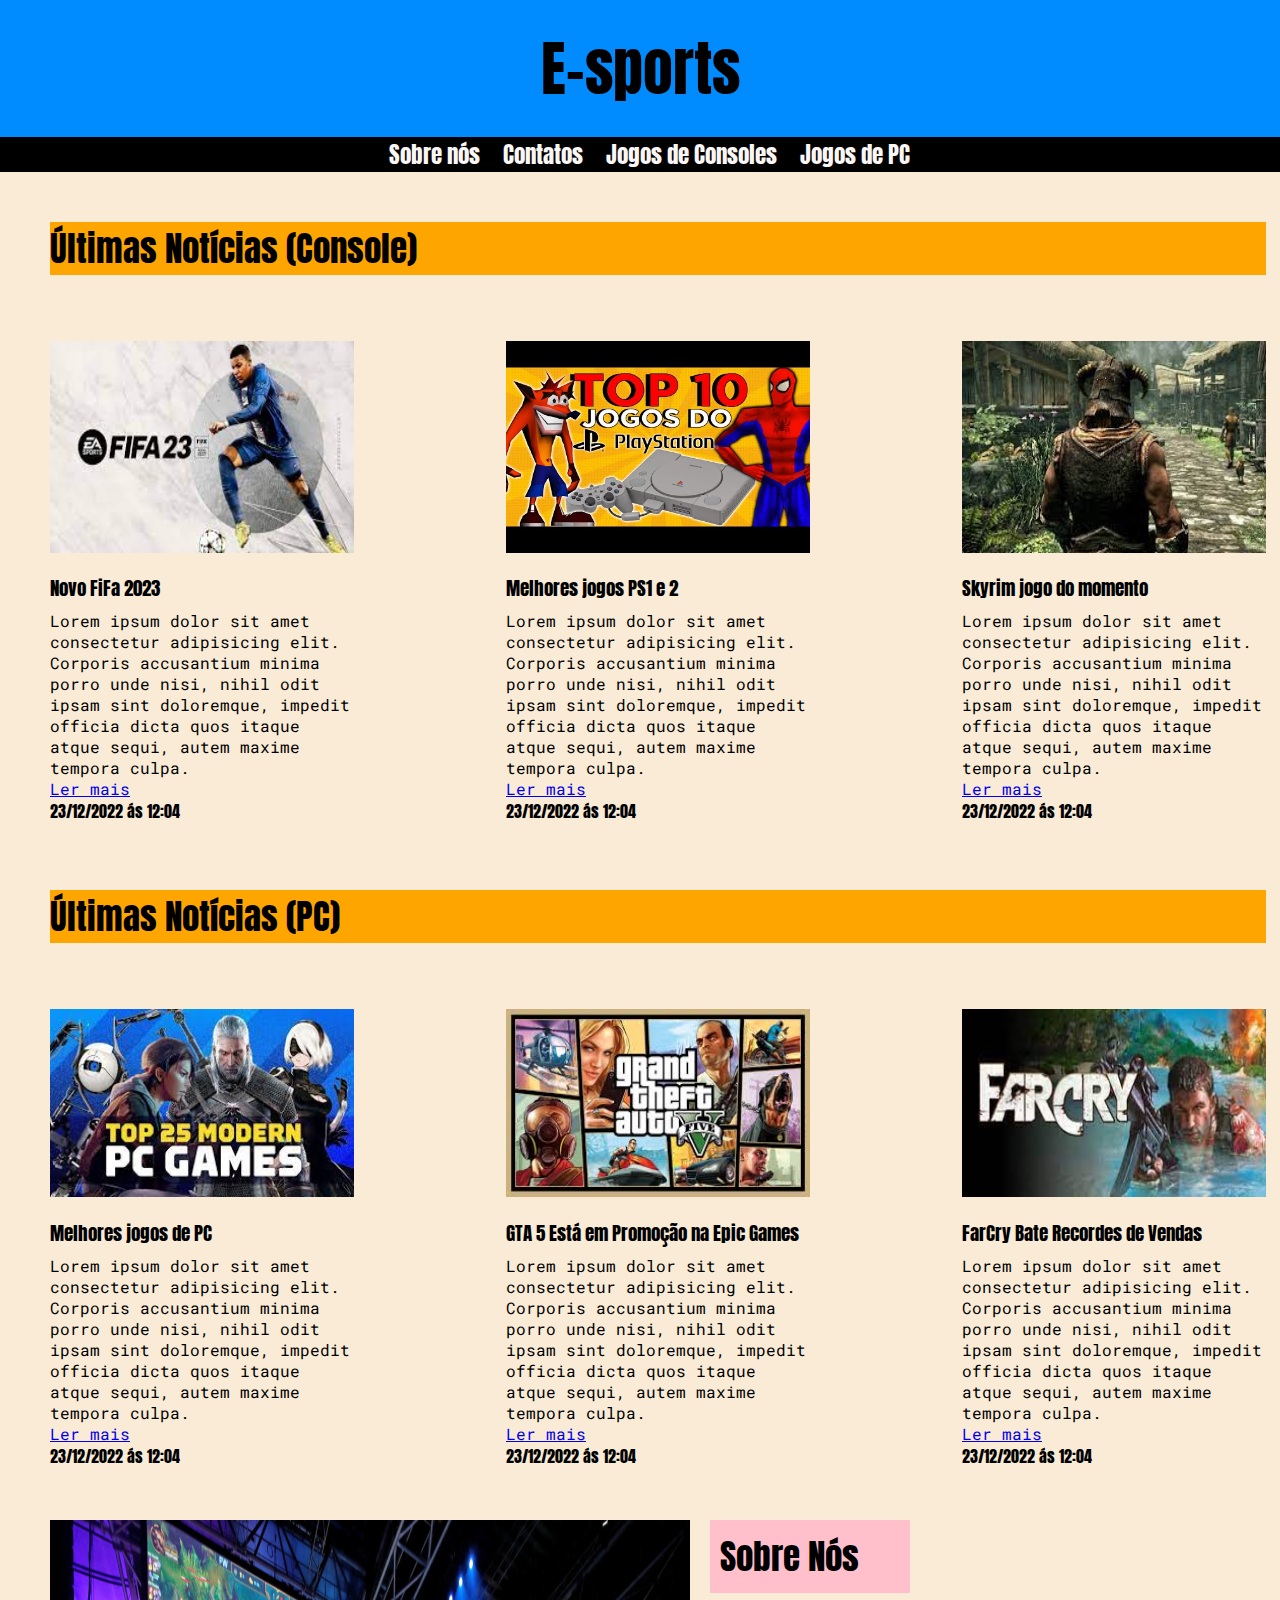
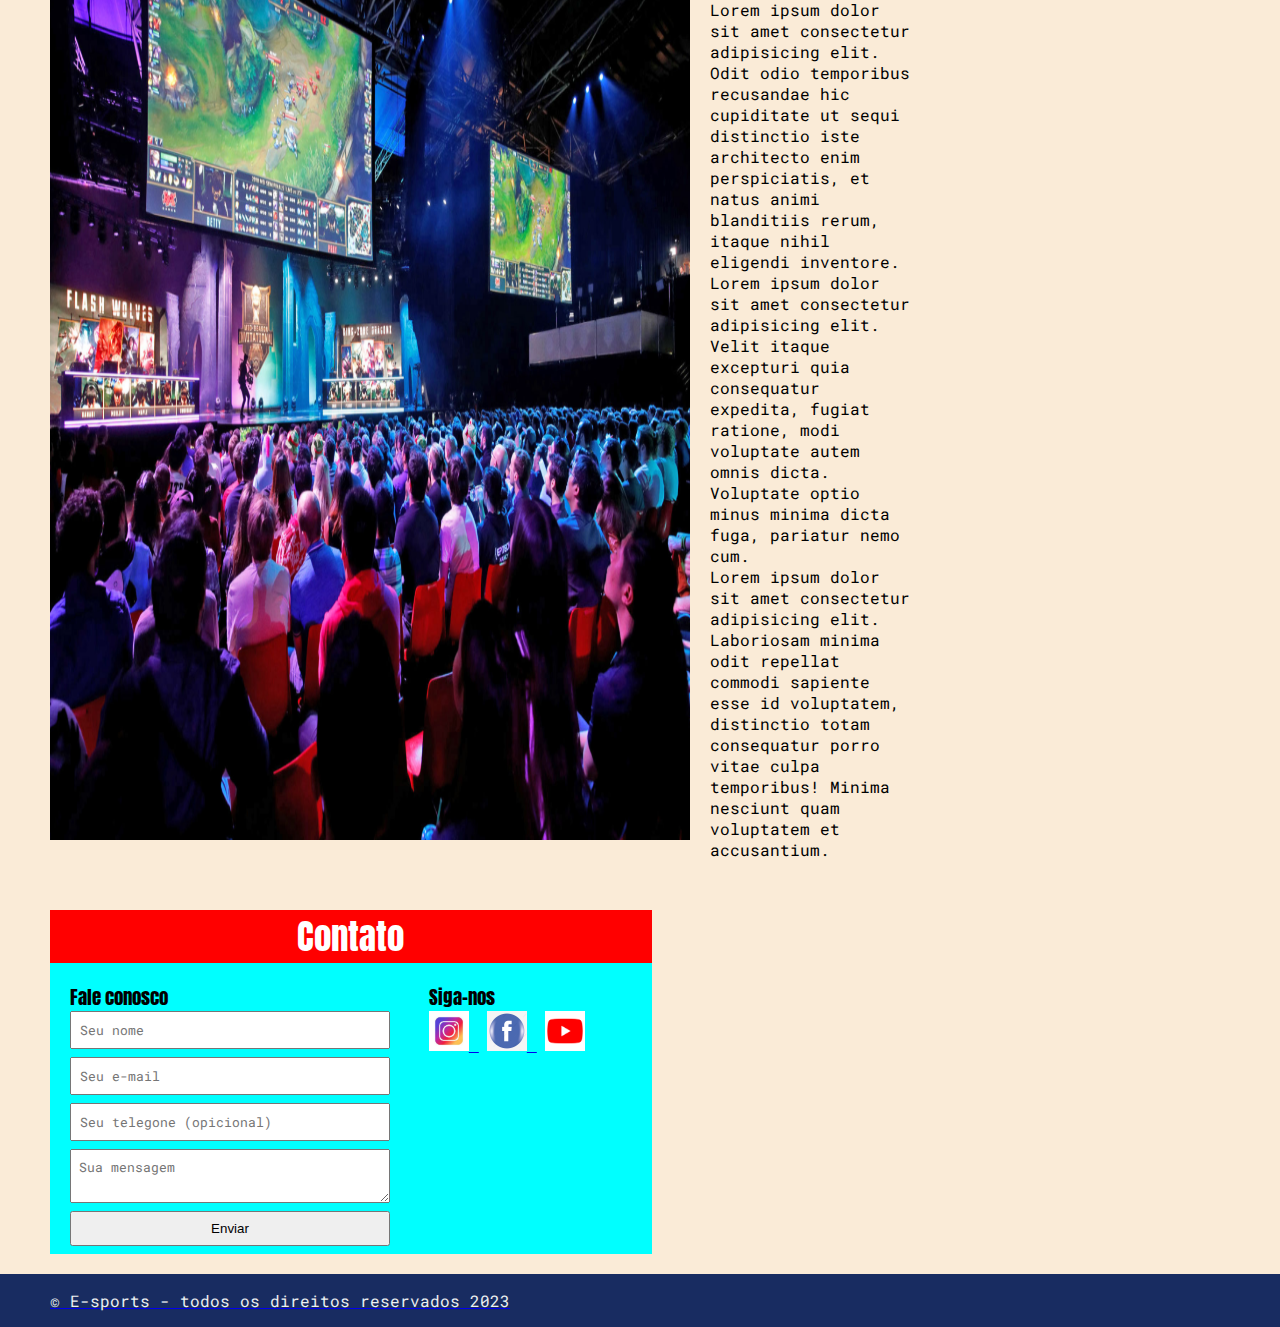
<file: index.html>
<!DOCTYPE html>
<html lang="pt-br">
<head>
    <meta charset="UTF-8">
    <meta http-equiv="X-UA-Compatible" content="IE=edge">
    <meta name="viewport" content="width=device-width, initial-scale=1.0">
    <title>E-sports</title>
    <link rel="stylesheet" href="main.css" />
    <link rel="preconnect" href="https://fonts.googleapis.com">
<link rel="preconnect" href="https://fonts.gstatic.com" crossorigin>
<link href="https://fonts.googleapis.com/css2?family=Anton&family=Roboto+Mono:wght@700&display=swap" rel="stylesheet">
</head>
<body>
    <header>
        <div class="container1">
            <h1>E-sports</h1>
        </div>
    </header>
    <header> 
        <div class="container2">
        <nav>
        <ul>
            <li>
                <a href="#Sobre nós">Sobre nós</a>
            </li>
        <li>
                <a href="#Contato">Contatos</a>
    </li>
            <li>
                <a href="#Jogos Console">Jogos de Consoles</a>
        </li>
            <li>
                <a href="#Jogos PC">Jogos de PC</a>
            </li>
        </ul>
    </nav>
    </div>
    </header>
    <section id="Jogos Console">
        <div class="container5">
            <div class="container">
                <h2>Últimas Notícias (Console)</h2>
                <div class="articles">
                    <article>
                        <img src="./Imagens/Fifa.jpg" alt="Fifa" />
                        <h3>Novo FiFa 2023</h3>
                        <p>Lorem ipsum dolor sit amet consectetur adipisicing elit. Corporis accusantium minima porro unde nisi, nihil odit ipsam sint doloremque, impedit officia dicta quos itaque atque sequi, autem maxime tempora culpa.</p>
                        <a href="#" title="Noticia completa">Ler mais</a>
                        <header>
                            <time class="Creation-Date">23/12/2022 ás 12:04</time>
                        </header>
                    </article>
                    <article>
                        <img src="./Imagens/jogos ps.jpg" alt="Jogos PS" />
                        <h3>Melhores jogos PS1 e 2</h3>
                        <p>Lorem ipsum dolor sit amet consectetur adipisicing elit. Corporis accusantium minima porro unde nisi, nihil odit ipsam sint doloremque, impedit officia dicta quos itaque atque sequi, autem maxime tempora culpa.</p>
                        <a href="#" title="Noticia completa">Ler mais</a>
                        <header>
                            <time class="Creation-Date">23/12/2022 ás 12:04</time>
                        </header>
                    </article>
                    <article>
                        <img src="./Imagens/Skyrim.jpg" alt="Skyrin" />
                        <h3>Skyrim jogo do momento</h3>
                        <p>Lorem ipsum dolor sit amet consectetur adipisicing elit. Corporis accusantium minima porro unde nisi, nihil odit ipsam sint doloremque, impedit officia dicta quos itaque atque sequi, autem maxime tempora culpa.</p>
                        <a href="#" title="Noticia completa">Ler mais</a>
                        <header>
                            <time class="Creation-Date">23/12/2022 ás 12:04</time>
                        </header>
                    </article>
                </div>
            </div>
        </section>
        <section id="Jogos PC">
            <div class="container">
                <h2>Últimas Notícias (PC)</h2>
                <div class="articles">
                    <article>
                        <img src="./Imagens/TOP PC.jpg" alt="TOP PC" />
                        <h3>Melhores jogos de PC</h3>
                        <p>Lorem ipsum dolor sit amet consectetur adipisicing elit. Corporis accusantium minima porro unde nisi, nihil odit ipsam sint doloremque, impedit officia dicta quos itaque atque sequi, autem maxime tempora culpa.</p>
                        <a href="#" title="Noticia completa">Ler mais</a>
                        <header>
                            <time class="Creation-Date">23/12/2022 ás 12:04</time>
                        </header>
                    </article>
                    <article>
                        <img src="./Imagens/GTA.jpg" alt="GTS" />
                        <h3>GTA 5 Está em Promoção na Epic Games</h3>
                        <p>Lorem ipsum dolor sit amet consectetur adipisicing elit. Corporis accusantium minima porro unde nisi, nihil odit ipsam sint doloremque, impedit officia dicta quos itaque atque sequi, autem maxime tempora culpa.</p>
                        <a href="#" title="Noticia completa">Ler mais</a>
                        <header>
                            <time class="Creation-Date">23/12/2022 ás 12:04</time>
                        </header>
                    </article>
                    <article>
                        <img src="./Imagens/FRACRY.jpg" alt="Farcry" />
                        <h3>FarCry Bate Recordes de Vendas</h3>
                        <p>Lorem ipsum dolor sit amet consectetur adipisicing elit. Corporis accusantium minima porro unde nisi, nihil odit ipsam sint doloremque, impedit officia dicta quos itaque atque sequi, autem maxime tempora culpa.</p>
                        <a href="#" title="Noticia completa">Ler mais</a>
                        <header>
                            <time class="Creation-Date">23/12/2022 ás 12:04</time>
                        </header>
                    </article>
                </div>
            </div>
        </section>
        </div>

    <section id="Sobre nós">
        <div class="container3">
            <img class="Foto" src="./Imagens/E-sports.png" alt="Campeonato"/>
        <div>
            <h2> Sobre Nós</h2>
            <p>Lorem ipsum dolor sit amet consectetur adipisicing elit. Odit odio temporibus recusandae hic cupiditate ut sequi distinctio iste architecto enim perspiciatis, et natus animi blanditiis rerum, itaque nihil eligendi inventore.</p>
            <p>Lorem ipsum dolor sit amet consectetur adipisicing elit. Velit itaque excepturi quia consequatur expedita, fugiat ratione, modi voluptate autem omnis dicta. Voluptate optio minus minima dicta fuga, pariatur nemo cum.</p>
            <p> Lorem ipsum dolor sit amet consectetur adipisicing elit. Laboriosam minima odit repellat commodi sapiente esse id voluptatem, distinctio totam consequatur porro vitae culpa temporibus! Minima nesciunt quam voluptatem et accusantium.</p>
        </div>
        </div>
    </section>
    <section id="Contato">
        <div class="container4">
            <h2>Contato</h2>
            <div class="Metodos-de-Contato">
                <div>
                <h3>Fale conosco</h3>
                <form>
                    <input type="text" placeholder="Seu nome" required/>
                    <input type="email" placeholder="Seu e-mail" required/>
                    <input type="tel" placeholder="Seu telegone (opicional)"/>
                    <textarea placeholder="Sua mensagem" required></textarea>
                    <button type="submit">Enviar</button>
                </form>
            </div>
            <div>
                <h3>Siga-nos</h3>
                <ul class="social-links">
                    <li>
                        <a href="#" title="Siga-nos no Instagram">
                            <img src="./Imagens/instagram.jpg" alt="Logo do instagram" />
                        </a>
                    </li>
                    <li><a href="#" title="Siga-nos no facebook">
                        <img src="./Imagens/Facebook.jpg" alt="Logo do facebook" />
                    </li>
                    <li><a href="#" title="Siga-nos no youtube">
                        <img src="./Imagens/youtube.png" alt="Logo do youtube" />
                    </li>
                </ul>
            </div>
            <div>
        </div>
    </section>
    <footer>
        <div class="container">
            <p> 
                &copy; E-sports - todos os direitos reservados 2023</p>
        </div>
    </footer>

</body>
</html>
</file>
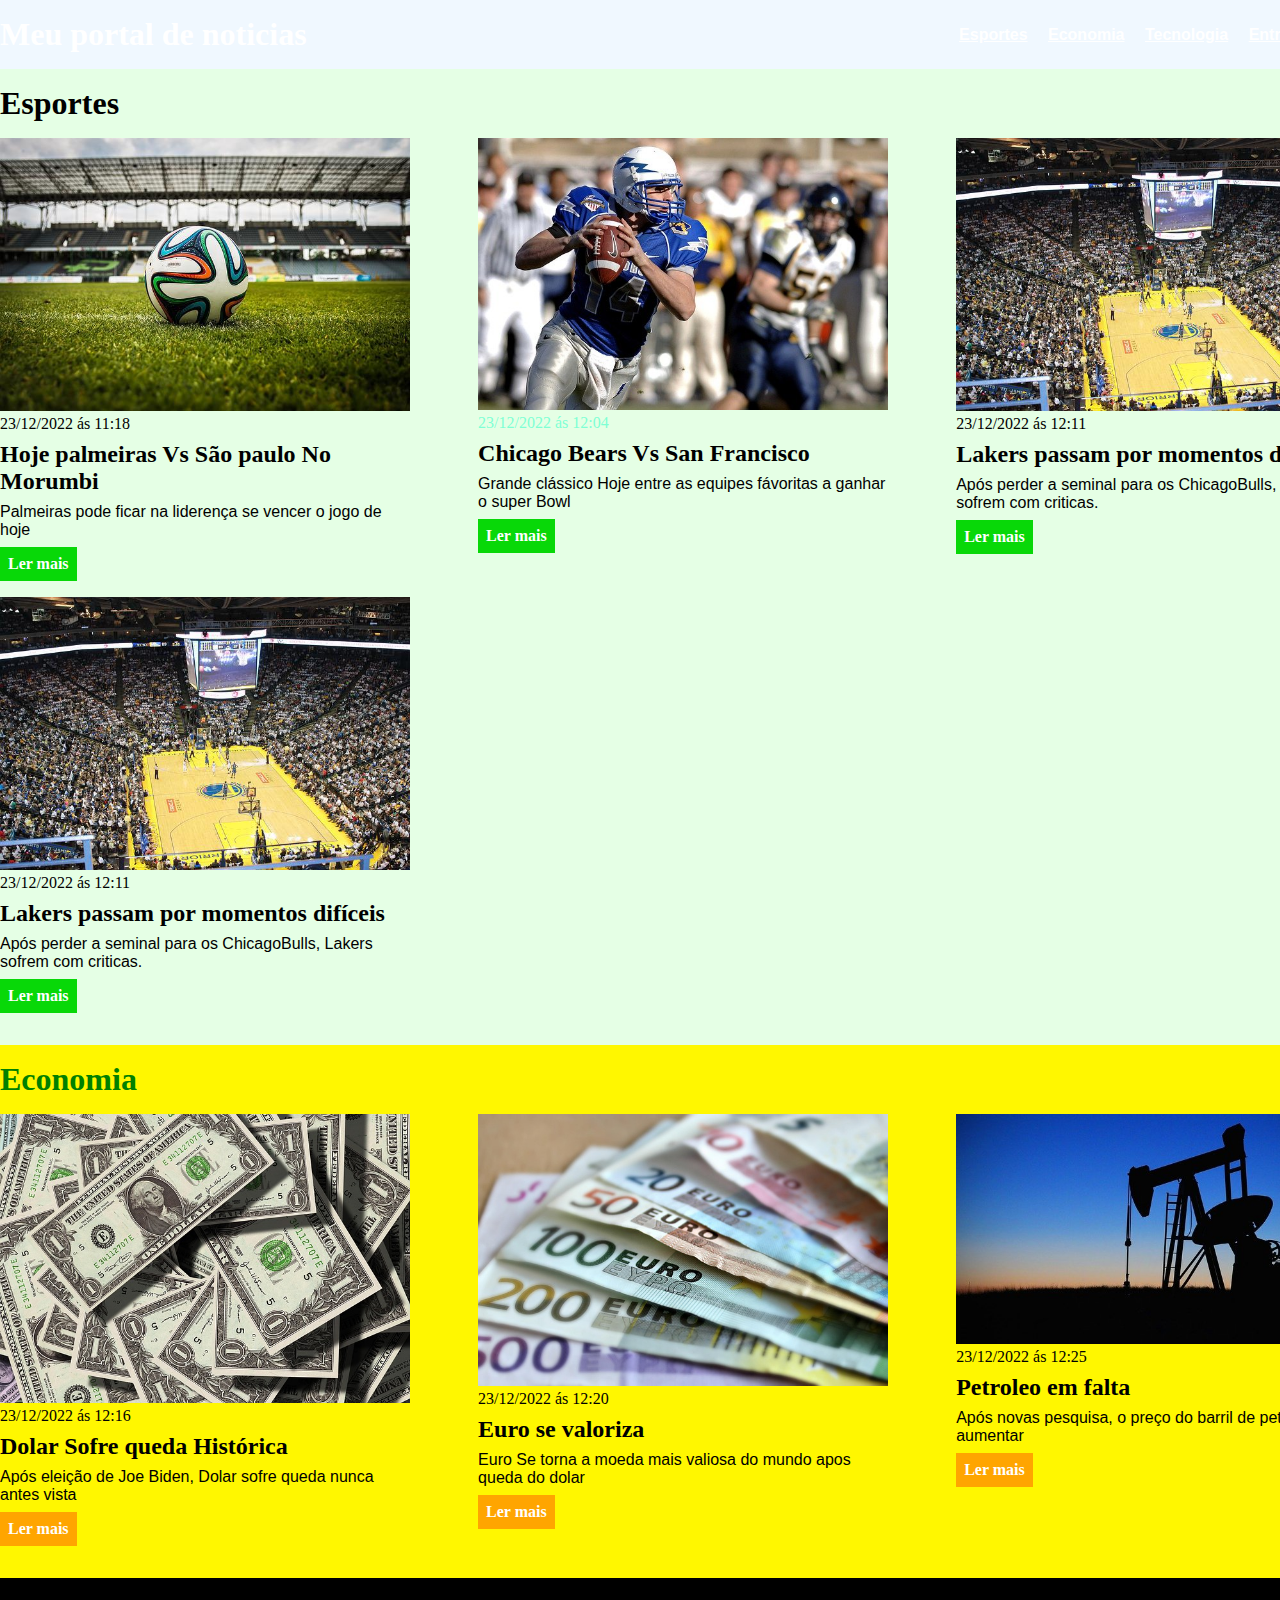
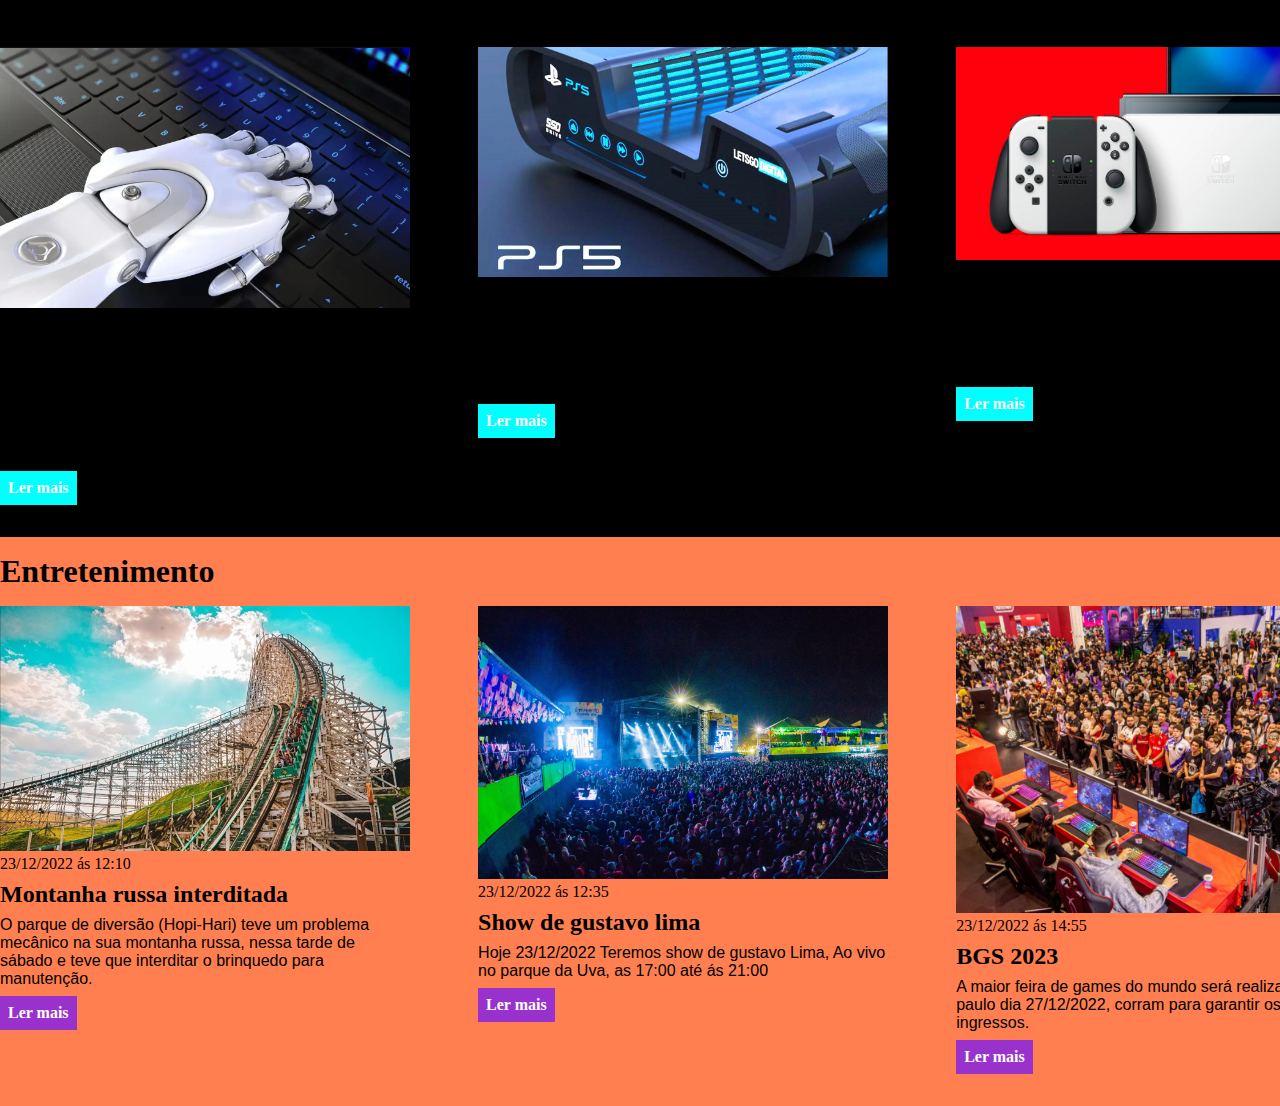
<file: Novo trabalho HTML/index.html>
<!DOCTYPE html>
<html lang="pt-br">
<head>
    <meta charset="UTF-8">
    <meta http-equiv="X-UA-Compatible" content="IE=edge">
    <meta name="viewport" content="width=device-width, initial-scale=1.0">
    <title>Meu portal de noticias</title>
    <link rel="stylesheet" href="main.css" />
</head>
<body>
        <header>
            <div class="container">
                <h1>Meu portal de noticias</h1>
            <nav>
                <ul>
                    <li>
                        <a href="#Esportes" title="ir para a seção de esportes">Esportes</a> 
                    </li>
                        <li>
                            <a href="#Economia" title="ir para a seção de Economia">Economia</a>
                    </li>
                    <li>
                        <a href="#Tecnologia" title="ir para a seção de Tecnologia">Tecnologia</a>
                    </li>
                    <li>
                        <a href="#Entretenimento" title="ir para a seção de Entretenimento">Entretenimento</a>
                    </li>
                </ul>
            </nav>
            </div>
        </header>
        <section id="Esportes">
            <div class="container">
                <h2>Esportes</h2>
                <div class="articles"> 
                <article>
                <img src="./futebol.jpg" alt="Bola de futebol" />
                <Header>
                    <time> 23/12/2022 ás 11:18</time>
                </Header>
                <h3>Hoje palmeiras Vs São paulo No Morumbi</h3>
                <p>Palmeiras pode ficar na liderença se vencer o jogo de hoje</p>
                <a href="#" title="Noticia completa">Ler mais</a>
            </article>
            <article>
                <img src="./futebol-americano.jpg" alt=" Jogador de futbol americano" />
                <header>
                    <time class="Creation-Date">23/12/2022 ás 12:04</time>
                </header>
                <h3>Chicago Bears Vs San Francisco </h3>
                <p>Grande clássico Hoje entre as equipes fávoritas a ganhar o super Bowl</p>
                <a href="#" title="Noticia completa">Ler mais</a>
            </article>
            <article>
                <img src="./basquete.jpg" alt="Quadra de basquete" />
                <header> <time>23/12/2022 ás 12:11</time></header>
                <h3> Lakers passam por momentos difíceis</h3>
                <p>Após perder a seminal para os ChicagoBulls, Lakers sofrem com criticas. </p>
                <a href="#" title="Noticia completa">Ler mais</a>
            </article>
            <article>
                <img src="./basquete.jpg" alt="Quadra de basquete" />
                <header> <time>23/12/2022 ás 12:11</time></header>
                <h3> Lakers passam por momentos difíceis</h3>
                <p>Após perder a seminal para os ChicagoBulls, Lakers sofrem com criticas. </p>
                <a href="#" title="Noticia completa">Ler mais</a>
            </article>
                </div>
            </div>
        </section>
        <section id="Economia">
            <div class="container">
                <h2>Economia</h2>
            <div class="articles">
                <article>
                    <img src="./dolares.jpg" alt="notas de dolares"/>
                    <header><time>23/12/2022 ás 12:16</time></header>
                    <h3>Dolar Sofre queda Histórica</h3>
                    <p>Após eleição de Joe Biden, Dolar sofre queda nunca antes vista</p>
                    <a href="#" title="Noticia completa">Ler mais</a>
                </article>
                <article>
                    <img src="./euro.jpg" alt="Notas de Euro"/>
                    <header><time>23/12/2022 ás 12:20</time></header>
                    <h3>Euro se valoriza </h3>
                    <p>Euro Se torna a moeda mais valiosa do mundo apos queda do dolar</p>
                    <a href="#" title="Noticia completa">Ler mais</a>
                </article>
                <article>
                    <img src="./petroleo.jpg" alt="Maquinas de petroleo"/>
                    <header><time>23/12/2022 ás 12:25</time></header>
                    <h3>Petroleo em falta </h3>
                    <p>Após novas pesquisa, o preço do barril de petroleo deve aumentar</p>
                    <a href="#" title="Noticia completa">Ler mais</a>
                </article>
            </div>
            </div>
        </section>
        <section id="Tecnologia">
            <div class="container">
                <h2>Tecnologia</h2>
            <div class="articles">
                <article>
                    <img src="./Robo.png" alt="Mão do robo"/>
                    <header><time>23/12/2022 ás 12:34</time></header>
                    <h3>Nova Prótese Totalmente Robótica</h3>
                    <p>Sabemos que a Tecnologia esta cada vez mais presente em nossas vidas, O instituto de Tecnologia e Robótica Da california, Acaba de construir a primeira prótese Completamente automatizada que dará uma experiencia nunca antes vista ou sentida por pessoas sem os braços.</p>
                    <a href="#" title="Noticia completa">Ler mais</a>
                </article>
                <article>
                    <img src="maxresdefault.jpg" alt="Play 5"/>
                    <header><time>23/12/2022 ás 12:24</time></header>
                    <h3>Novo formato do PS5</h3>
                    <p>A Sony vem a um bom tempo trabalhando no novo modelo do seu console mais avançado, e finalmente lançou o que dizem ser "O melhor dos consoles"</p>
                    <a href="#" title="Noticia completa">Ler mais</a>
                </article>
                <article>
                    <img src="nintendo-switch-oled-model.jpg" alt="Nintendo Switch"/>
                    <header><time>23/12/2022 ás 14:45</time></header>
                    <h3>Nintendo Perde Processo</h3>
                    <p>A nintendo Perdeu o um processo na justiça, um Youtuber ganhou o direito de fazer conteudo sobre o jogo (Legend of zelda) no novo Nintendo Switch.</p>
                    <a href="#" title="Noticia completa">Ler mais</a>
                </article>
            </div>
            </div>
        </section>
        <section id="Entretenimento">
            <div class="container">
                <h2>Entretenimento</h2>
            <div class="articles">
                <article>
                    <img src="./hopi hari.jpg" alt="Montanha Russa"/>
                    <header><time>23/12/2022 ás 12:10</time></header>
                    <h3>Montanha russa interditada</h3>
                    <p> O parque de diversão (Hopi-Hari) teve um problema mecânico na sua montanha russa, nessa tarde de sábado e teve que interditar o brinquedo para manutenção.</p>
                    <a href="#" title="Noticia completa">Ler mais</a>
                </article>
                <article>
                    <img src="./IMG_0751.jpg" alt="Parque da uva"/>
                    <header><time>23/12/2022 ás 12:35</time></header>
                    <h3>Show de gustavo lima</h3>
                    <p>Hoje 23/12/2022 Teremos show de gustavo Lima, Ao vivo no parque da Uva, as 17:00 até ás 21:00</p>
                    <a href="#" title="Noticia completa">Ler mais</a>
                </article>
                <article>
                    <img src="brasil-game-show-2023-1024x768.png" alt="BGS"/>
                    <header><time>23/12/2022 ás 14:55</time></header>
                    <h3>BGS 2023</h3>
                    <p>A maior feira de games do mundo será realizada em são paulo dia 27/12/2022, corram para garantir os seus ingressos.</p>
                    <a href="#" title="Noticia completa">Ler mais</a>
                </article>
            </div>
            </div>
        </section>
    
</body>
</html>
</file>
<file: main.css>
* {
    margin: 0;
    padding: 0;
    box-sizing: border-box;
}


.container {
    max-width: 2100px;
    width: 95%;
    margin-left: 50px;
}



body {
    background-color: antiquewhite;
}

header , h2 , h3{
    font-family: 'Anton', sans-serif;
    font-weight: normal;

}



body , input , textarea { 
    font-family: 'Roboto Mono', monospace;
}



section h2, button {

    font-weight: normal;
}

header .container1 {
    padding: 23px ;
    background-color: rgb(0, 140, 255);
    text-align: center;
}

header .container1 h1 {
    width: 100%;
}



header .container2 {
    background-color: black;
    text-align: center;
}

header nav li {
    display: inline;
    margin-left: 18px;
    font-size: 23px;
}

header nav li a {
    color: rgb(250, 247, 246);
    text-decoration: none;
}

header .container {
    display:flex;
    align-items: center;
    justify-content: space-between;
}

header .container1 {
    display:flex;
    align-items: center;
    justify-content: space-between;
}


.container3 {
    max-width: 2000px;
    width: 50%;
    margin: auto 0 ;
}

header h1 {
    font-weight: normal;
    font-size: 60px;
}

section h2 {
    font-size: 35px;
    margin-top: 50px ;
    margin-bottom: 3%;
    color: black;
    background-color: orange;
    
}

.articles img {
        height: 40%;
    margin-top: 30px;
    margin-bottom: 3%;
    width: 100%;
}

.articles {
    display: flex;
    flex-wrap: wrap;
    justify-content: space-between;
}

.articles article h3 {
    margin-top: 8px;
    margin-bottom: 8px;
}

.articles article {
    width:25%;   
}
.container3 {
    width: 100%;
    margin-top: 50px ;
    margin-left: 30px;

}

.Foto {
    width: 50%;
    margin: 20px;

}


.container3 h2 {
    margin-top: 20px ;
    padding: 10px;
    background-color: pink;
    color: black;
}

.container3 {
    display: flex;
    justify-content: space-between;

}

.container3 div {
    width: 30%;
    margin-right: 400px ;

    
}

.Metodos-de-Contato {
    display: flex;
    justify-content: space-between;
    margin: 20px;
}

form input,
form textarea,
form button {
    display: block;
    width: 320px; 
    margin-bottom: 8px;
    padding: 8px;
}

.container4 {
    width: 47%;
    background-color: aqua;
    margin-left: 50px;
}

.container4 h2 {
    width: 100%;
    text-align: center;
    background-color: red;
    color: white;
}

.social-links img {
    height: 40px;
}

.social-links li {
    display: inline;
    margin-right: 8px;
    }

    footer { 
        background-color: #182c61;
        color: #ecf0f1;
        padding: 16px 0;
     
     }
</file>
<file: Novo trabalho HTML/main.css>
* {
    box-sizing: border-box;
    margin: 0;
    padding: 0
}



#Economia h2 {
    color: green;
}

.Creation-Date {
    color: aquamarine;
}

header li {
    display: inline;
    font-family: Arial, Helvetica, sans-serif;
    font-weight: bold;
    margin-left: 16px;
}
header li a {
    color: #fff;
}

.container {
    width: 1366px;
    margin: 0 auto 0 auto;

    

}

.articles { 
    display: flex;
     flex-wrap: wrap;
 justify-content: space-between;
}

.articles article img {
   /*height: 180px;*/
   width: 100%;
}
.articles article{
    width: 30%;
}

body > header {
    background-color: aliceblue;
    padding: 16px 0;
    color: #fff;
}

header .container {
    display: flex;
    align-items: center;
    justify-content: space-between;
}

section { 
    padding: 16px 0;
}

section h2,
.articles article { 
    margin-bottom: 16px;
}

.articles article h3 {
    margin-top: 8px;
    margin-bottom: 8px;
}

.articles article a {
    background-color: blue;
    color: #fff;
    padding: 8px;
    display: inline-block;
    text-decoration: none;
    font-weight: bold;
    margin-top: 8px;
}

.articles article a:hover { 
    text-decoration: underline;
}

.articles article p,
.artcies article a { 
    font-family: Arial, Helvetica, sans-serif;
}

.articles article h3 {
    font-size:  24px;
}

section h2 { 
    font-size: 32px;
}


#Esportes {
    background-color: rgba(0, 255, 0, 0.1); 
}
#Esportes .articles article a { 
    background-color: rgb(8, 216, 8);
}

#Economia {
    background-color: #fff700
}

#Economia .articles article a { 
    background-color: orange
}

#Tecnologia {
    background-color: black;
}
#Tecnologia .articles article a {
    background-color: aqua;
}

#Entretenimento {
    background-color: coral;
}

#Entretenimento .articles article a {
    background-color: darkorchid;
}
</file>
